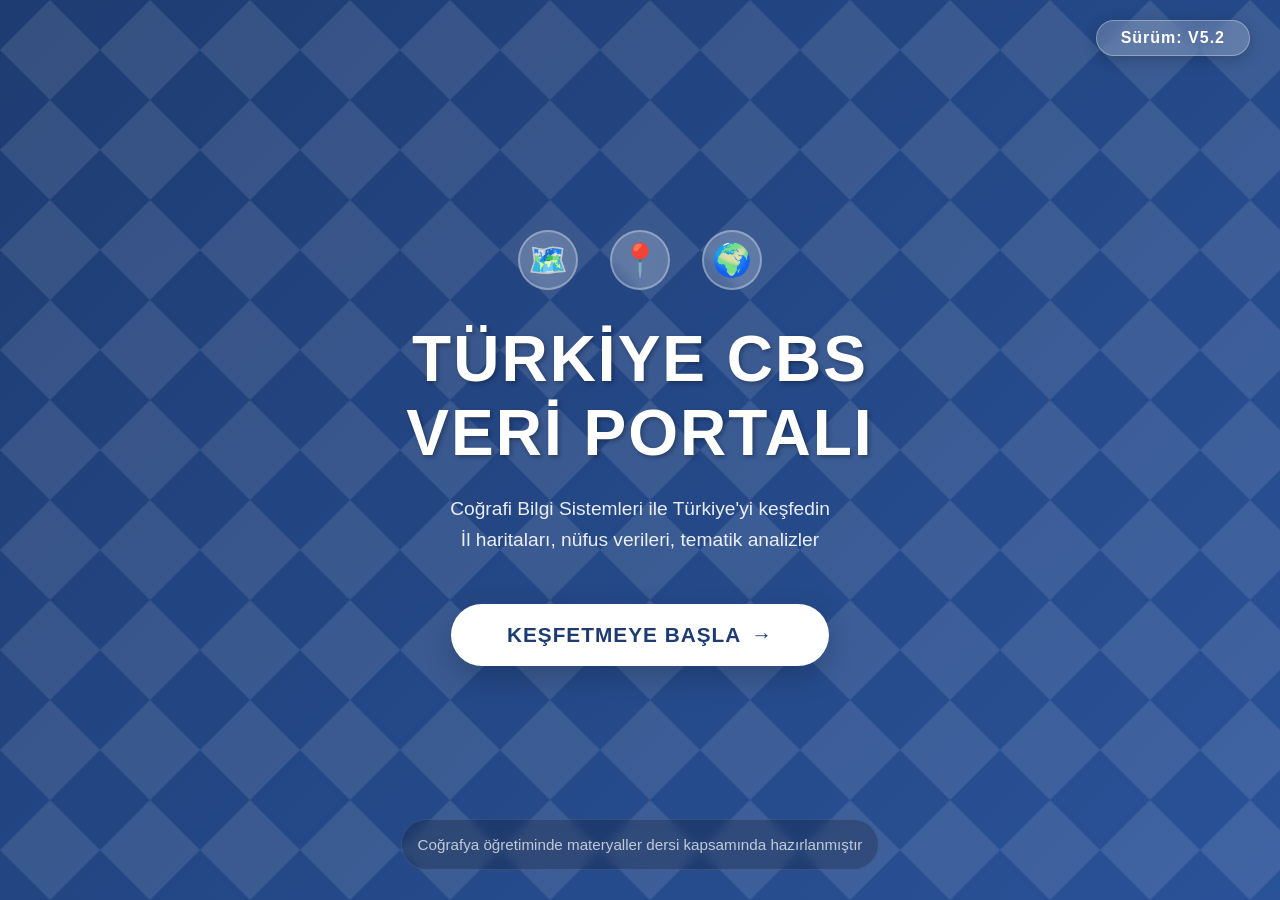
<file: index.html>
<!DOCTYPE html>
<html lang="tr">
<head>
    <meta charset="UTF-8">
    <meta name="viewport" content="width=device-width, initial-scale=1.0">
    <title>Türkiye CBS Veri Portalı | Giriş</title>
    <style>
        * {
            margin: 0;
            padding: 0;
            box-sizing: border-box;
        }

        body {
            font-family: 'Segoe UI', Tahoma, Geneva, Verdana, sans-serif;
            background: linear-gradient(135deg, #1e3c72 0%, #2a5298 100%);
            height: 100vh;
            display: flex;
            align-items: center;
            justify-content: center;
            position: relative;
            overflow: hidden;
        }

        /* Animasyonlu arka plan */
        body::before {
            content: '';
            position: absolute;
            top: 0;
            left: 0;
            right: 0;
            bottom: 0;
            background: url('data:image/svg+xml;utf8,<svg xmlns="http://www.w3.org/2000/svg" viewBox="0 0 100 100" opacity="0.1"><path d="M50 0 L100 50 L50 100 L0 50 Z" fill="white"/><circle cx="50" cy="50" r="20" fill="white"/></svg>');
            background-size: 100px 100px;
            animation: slide 20s linear infinite;
            pointer-events: none;
        }

        @keyframes slide {
            0% { transform: translate(0, 0) rotate(0deg); }
            100% { transform: translate(50px, 50px) rotate(10deg); }
        }

        .container {
            text-align: center;
            z-index: 1;
            padding: 2rem;
            max-width: 800px;
            width: 90%;
        }

        /* Versiyon etiketi */
        .version {
            position: absolute;
            top: 20px;
            right: 30px;
            background: rgba(255, 255, 255, 0.2);
            color: white;
            padding: 0.5rem 1.5rem;
            border-radius: 30px;
            font-size: 1rem;
            font-weight: 600;
            letter-spacing: 1px;
            backdrop-filter: blur(10px);
            border: 1px solid rgba(255, 255, 255, 0.3);
            box-shadow: 0 4px 15px rgba(0, 0, 0, 0.2);
            z-index: 10;
        }

        h1 {
            font-size: 4rem;
            color: white;
            margin-bottom: 1.5rem;
            text-shadow: 2px 2px 4px rgba(0, 0, 0, 0.3);
            animation: fadeInDown 1s ease;
            font-weight: 700;
            letter-spacing: 2px;
        }

        .subtitle {
            font-size: 1.2rem;
            color: rgba(255, 255, 255, 0.9);
            margin-bottom: 3rem;
            animation: fadeInUp 1s ease 0.3s both;
            line-height: 1.6;
        }

        .btn-kesfet {
            display: inline-block;
            padding: 1.2rem 3.5rem;
            font-size: 1.3rem;
            font-weight: 600;
            color: #1e3c72;
            background: white;
            border: none;
            border-radius: 50px;
            cursor: pointer;
            text-decoration: none;
            transition: all 0.3s ease;
            box-shadow: 0 10px 30px rgba(0, 0, 0, 0.2);
            animation: fadeInUp 1s ease 0.6s both;
            position: relative;
            overflow: hidden;
            letter-spacing: 1px;
        }

        .btn-kesfet:hover {
            transform: translateY(-3px);
            box-shadow: 0 15px 40px rgba(0, 0, 0, 0.3);
            background: #f8f9fa;
        }

        .btn-kesfet:active {
            transform: translateY(0);
        }

        .btn-kesfet::after {
            content: '→';
            margin-left: 10px;
            transition: transform 0.3s ease;
            display: inline-block;
        }

        .btn-kesfet:hover::after {
            transform: translateX(5px);
        }

        .footer-note {
            position: absolute;
            bottom: 30px;
            left: 0;
            right: 0;
            text-align: center;
            color: rgba(255, 255, 255, 0.7);
            font-size: 0.95rem;
            padding: 1rem;
            background: rgba(0, 0, 0, 0.2);
            backdrop-filter: blur(5px);
            width: fit-content;
            margin: 0 auto;
            border-radius: 30px;
            border: 1px solid rgba(255, 255, 255, 0.1);
            animation: fadeIn 1s ease 1s both;
        }

        .map-icons {
            display: flex;
            justify-content: center;
            gap: 2rem;
            margin-bottom: 2rem;
            animation: fadeInDown 1s ease;
        }

        .map-icon {
            width: 60px;
            height: 60px;
            background: rgba(255, 255, 255, 0.2);
            border-radius: 50%;
            display: flex;
            align-items: center;
            justify-content: center;
            font-size: 2rem;
            backdrop-filter: blur(5px);
            border: 2px solid rgba(255, 255, 255, 0.3);
            animation: float 3s ease-in-out infinite;
        }

        .map-icon:nth-child(2) {
            animation-delay: 0.5s;
        }

        .map-icon:nth-child(3) {
            animation-delay: 1s;
        }

        @keyframes float {
            0%, 100% { transform: translateY(0); }
            50% { transform: translateY(-10px); }
        }

        @keyframes fadeInDown {
            from {
                opacity: 0;
                transform: translateY(-30px);
            }
            to {
                opacity: 1;
                transform: translateY(0);
            }
        }

        @keyframes fadeInUp {
            from {
                opacity: 0;
                transform: translateY(30px);
            }
            to {
                opacity: 1;
                transform: translateY(0);
            }
        }

        @keyframes fadeIn {
            from { opacity: 0; }
            to { opacity: 1; }
        }

        @media (max-width: 768px) {
            h1 {
                font-size: 2.5rem;
            }
            
            .subtitle {
                font-size: 1rem;
                padding: 0 1rem;
            }
            
            .btn-kesfet {
                padding: 1rem 2.5rem;
                font-size: 1.1rem;
            }
            
            .version {
                top: 10px;
                right: 15px;
                font-size: 0.8rem;
                padding: 0.3rem 1rem;
            }
            
            .footer-note {
                font-size: 0.8rem;
                bottom: 15px;
                padding: 0.5rem 1rem;
            }
            
            .map-icon {
                width: 45px;
                height: 45px;
                font-size: 1.5rem;
            }
        }
    </style>
</head>
<body>
    <!-- Versiyon etiketi -->
    <div class="version">Sürüm: V5.2</div>

    <!-- Ana içerik -->
    <div class="container">
        <!-- Harita ikonları -->
        <div class="map-icons">
            <div class="map-icon">🗺️</div>
            <div class="map-icon">📍</div>
            <div class="map-icon">🌍</div>
        </div>

        <!-- Ana başlık -->
        <h1>TÜRKİYE CBS<br>VERİ PORTALI</h1>
        
        <!-- Alt başlık -->
        <div class="subtitle">
            Coğrafi Bilgi Sistemleri ile Türkiye'yi keşfedin<br>
            İl haritaları, nüfus verileri, tematik analizler
        </div>

        <!-- Keşfet butonu - PORTAL.HTML'E YÖNLENDİRİYOR -->
        <a href="portal.html" class="btn-kesfet">KEŞFETMEYE BAŞLA</a>
    </div>

    <!-- Footer notu -->
    <div class="footer-note">
        Coğrafya öğretiminde materyaller dersi kapsamında hazırlanmıştır
    </div>

    <script>
        // Butona tıklama efekti
        document.querySelector('.btn-kesfet').addEventListener('click', function(e) {
            e.preventDefault();
            
            this.style.transform = 'scale(0.95)';
            setTimeout(() => {
                this.style.transform = '';
            }, 200);
            
            setTimeout(() => {
                window.location.href = 'portal.html';
            }, 300);
        });

        console.log('%c🗺️ Türkiye CBS Veri Portalı v5.2', 'font-size: 20px; color: #fff; font-weight: bold;');
        console.log('%cCoğrafya öğretiminde materyaller dersi', 'font-size: 14px; color: #fff;');
    </script>
</body>
</html>
</file>
